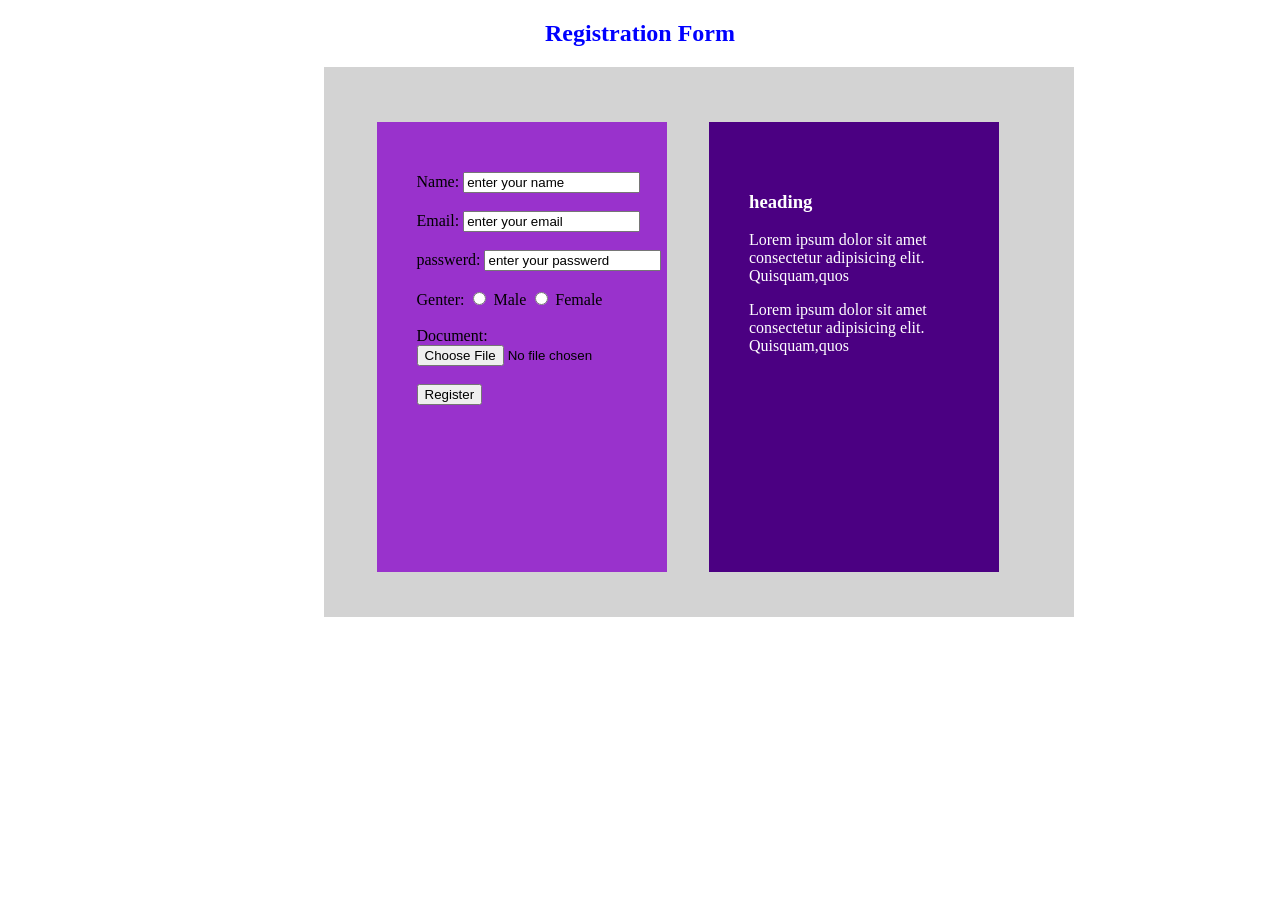
<file: index.html>
<!DOCTYPE html>
<html lang="en">
<head>
    <meta charset="UTF-8">
    <meta name="viewport" content="width=device-width, initial-scale=1.0">
    <title>Document</title>
    <link rel="stylesheet" href="css basic.css">
    <h2 style="text-align: center;color: blue;">Registration Form</h2>

</head>
<body>
    <div class="parent">
        <div class="child">
            <form>
        <label for="name">Name:</label>
        <input type="text" value="enter your name"><br><br>
        <label for="email">Email:</label>
        <input type="email" name="mail" id="mail" value="enter your email"><br><br>
        <label for="passwerd">passwerd:</label>
        <input type="passwerd" name="passwerd" id="passwerd" value="enter your passwerd"><br><br>
        <label for="genter">Genter:</label>
        <input type="radio">
        <label for="genter"> Male</label>
         <input type="radio">
        <label for="genter">Female</label><br><br>
        <label for="Document">Document:</label><br>
        <input type="file" name="document" id="document"><br><br>
        <input type="submit" name="" id="" value="Register">
        </form>
        </div>
        <div class="grand">
            <h3>heading</h3>
           <p> Lorem ipsum dolor sit amet <br> consectetur adipisicing elit. <br>
            Quisquam,quos</p>
            <p> Lorem ipsum dolor sit amet <br> consectetur adipisicing elit. <br>Quisquam,quos</p>



        </div>
    </div>

</body>
</html>
</file>
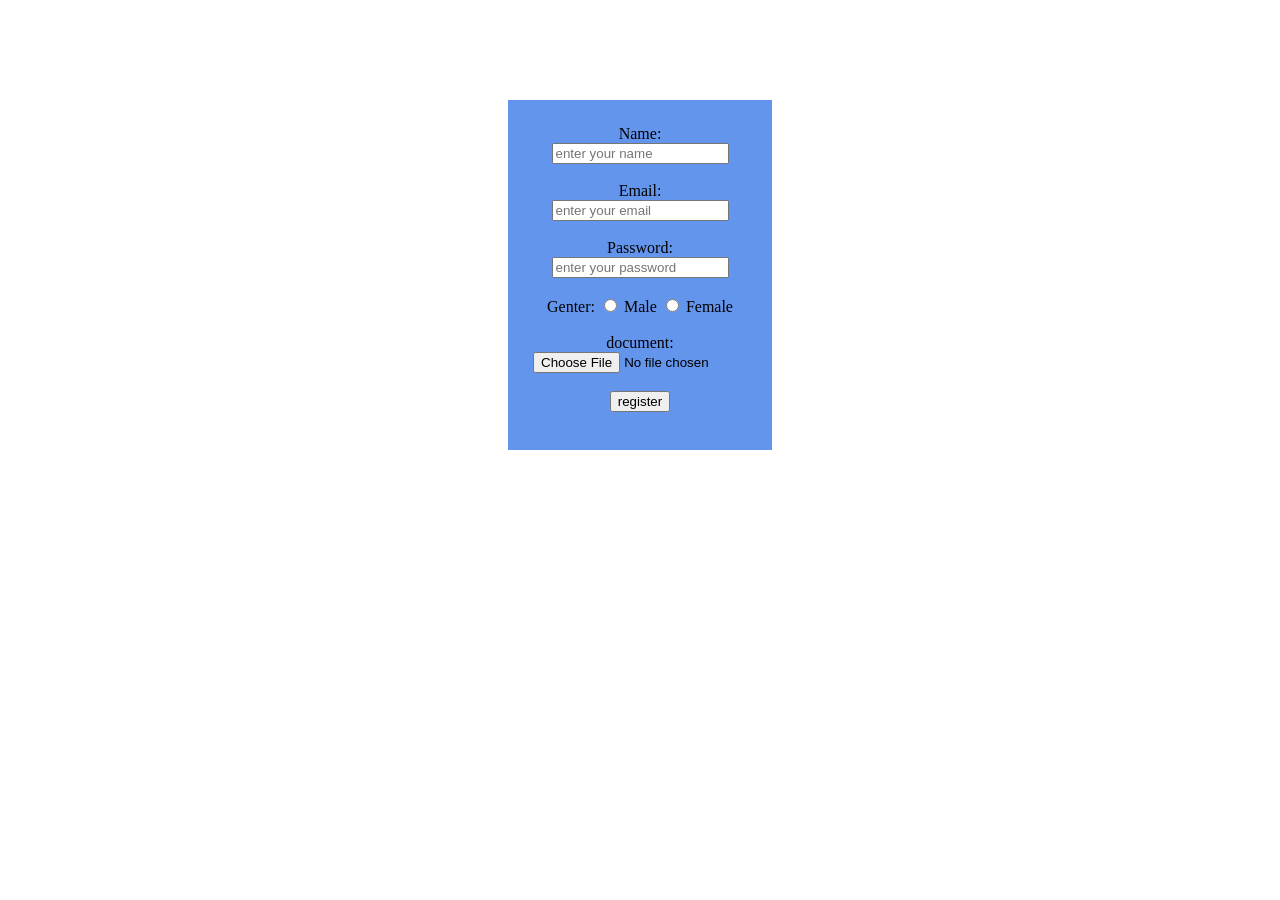
<file: form.html>
<!DOCTYPE html>
<html>
<head>
    <title>form</title>
</head>
<body>
    <form style="text-align: center; background-color: cornflowerblue; margin: 100px 500px 0px 500px ; padding: 25px; height: 300px; ">
        <label for="name">Name:</label>
        <input type="text" placeholder="enter your name"><br><br>
        <label for="email">Email:</label>
        <input type="email" placeholder="enter your email"><br><br>
        <label for="password">Password:</label>
        <input type="password"  placeholder="enter your password"><br><br>
        <label for="genter">Genter:</label>
        <input type="radio" name="genter">
        <label for="genter"> Male</label>
         <input type="radio" name="genter">
        <label for="genter">Female</label><br><br>
        <label for="Document">document:</label>
        <input type="file" name="document" id="document"><br><br>
        <input type="submit" name="" id="" value="register">
    </form>
    
</body>
</html>
</file>
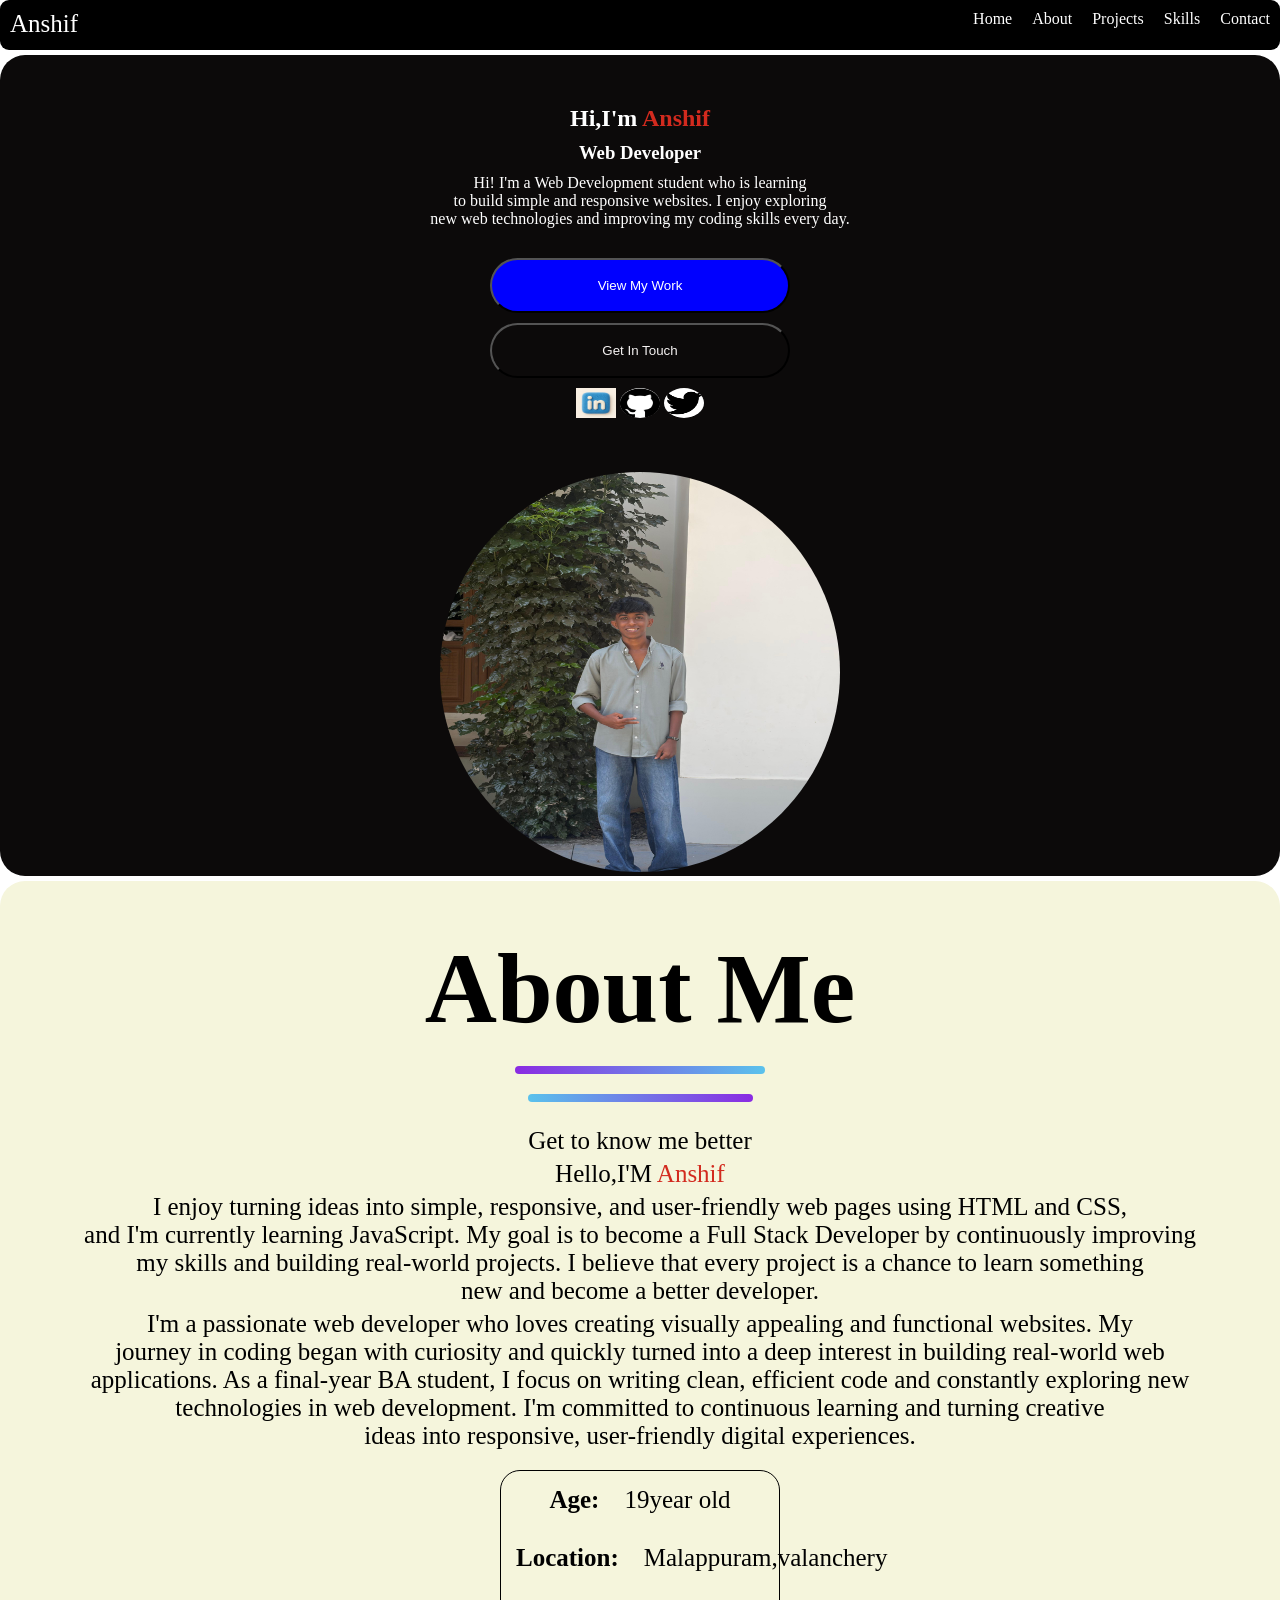
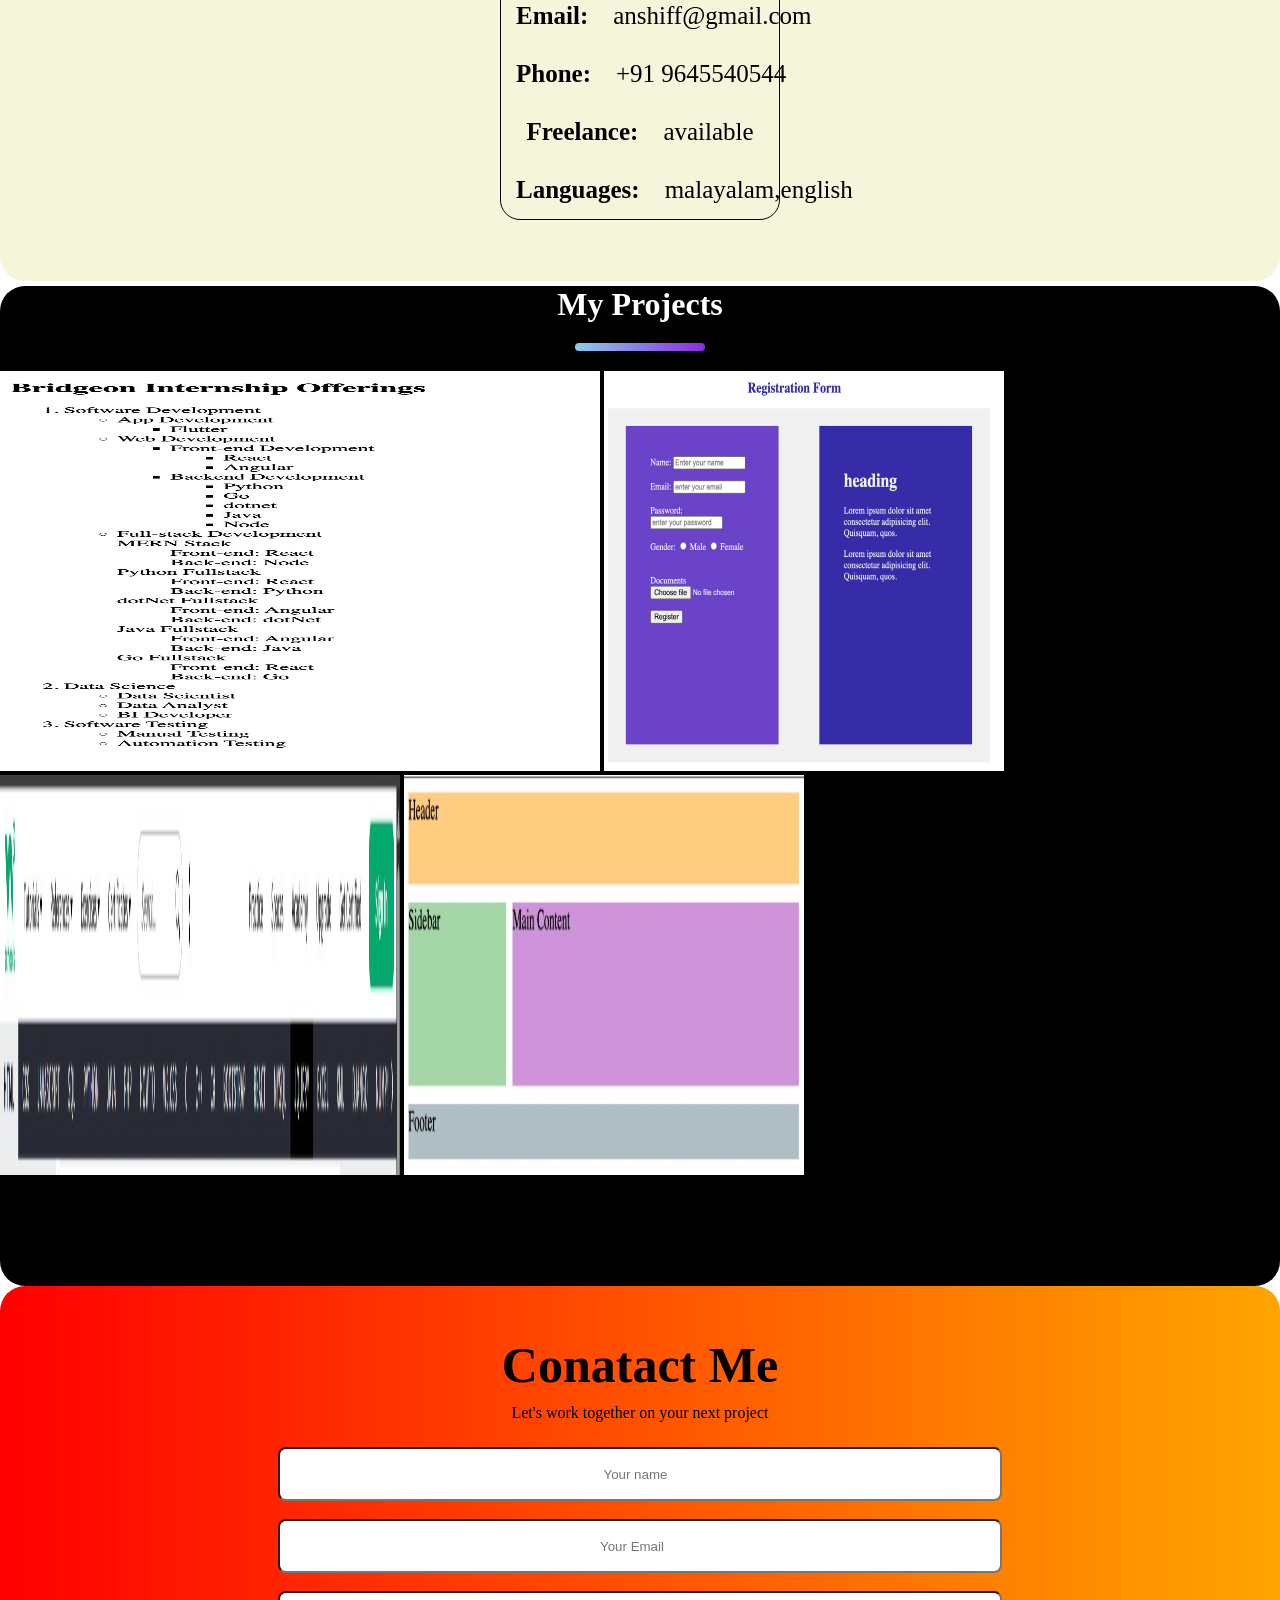
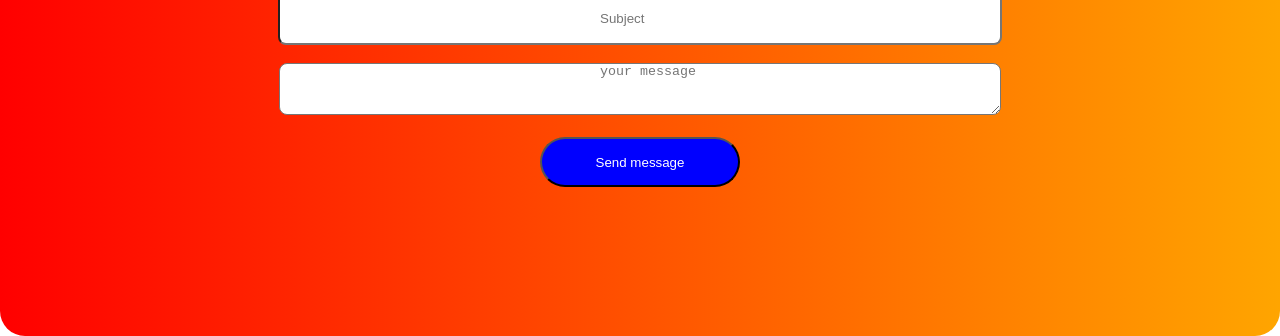
<file: just try.html>
<!DOCTYPE html>
<html lang="en">
<head>
    <meta charset="UTF-8">
    <meta name="viewport" content="width=device-width, initial-scale=1.0">
    <title>Document</title>
    <link rel="stylesheet" href="just try.css">
</head>
<body> 
    <nav class="bheem">
       <div class="chutki">Anshif</div>
        <div class="jaggu">
            <a href="">Home</a>
            <a href="">About</a>
            <a href="">Projects</a>
            <a href="">Skills</a>
            <a href="">Contact</a>  
        </div>

    </nav>
    <div class="rajaindravarma">
        <h2>Hi,I'm <span class="s2"> Anshif</span></h2>
        <h3>Web Developer</h3>
         <p class="raju">
              Hi! I'm a Web Development student who is learning <br>to build simple  and responsive websites. I enjoy exploring <br> new web technologies and improving my coding skills every day.
         </p>
         <div class="kalia">
             <button class="kalia1">View My Work</button>
        </div>
         <div class="tuntunmousi">
            <button class="tuntunmousi1">Get In Touch</button>
         </div>
        <div class="dolu">
          <img src="3d-felt-linkedin-logo.jpg" alt="logo" width="40px" height="30px">
          <img class="dolu1" src="images.png" alt="logo" width="40px" height="30px">
          <img class="dolu1" src="twitter.png" alt="logo" width="40px" height="30px">
        </div>
        <div class="bolu">
            <img class="bolu1" src="anshif.jpeg" alt="image" width="400px" height="400px">
        </div>
    </div>  

   <div class="doraandbuji"> 
    <h1 class="dora">About Me</h1>
    <div class="buji" ></div>
    <div class="kurunnari"></div>
    <h3 class="packbag">Get to know me better</h3>
    <p class="map">Hello,I'M <span class="s2">Anshif</span></p>
    <p class="p2">
        I enjoy turning ideas into simple, responsive, and user-friendly web pages using HTML and CSS,<br> and I'm currently learning JavaScript. My goal is to become a Full Stack Developer by continuously improving <br>my skills and building real-world projects. I believe that every project is a chance to learn something <br>new and become a better developer.
    </p>
    <p class="p3">I'm a passionate web developer who loves creating visually appealing and functional websites. My <br> journey in coding began with curiosity and quickly turned into a deep interest in building real-world web <br>applications. As a final-year BA student, I focus on writing clean, efficient code and constantly exploring new <br>technologies in web development. I'm committed to continuous learning and turning creative <br> ideas into responsive, user-friendly digital experiences.</p>
    
    
    <div class="jack"> 
        <p class="p5"><strong>Age:</strong>&nbsp;&nbsp;&nbsp;&nbsp;19year old</p>
        <p class="p5"><strong>Location:</strong>&nbsp;&nbsp;&nbsp;&nbsp;Malappuram,valanchery</p>
        <P class="p5"><STRONG>Email:</STRONG>&nbsp;&nbsp;&nbsp;&nbsp;anshiff@gmail.com</P>
        <p class="p5"><strong>Phone:</strong>&nbsp;&nbsp;&nbsp;&nbsp;+91&nbsp;9645540544</p>
        <p class="p5"><strong>Freelance:</strong>&nbsp;&nbsp;&nbsp;&nbsp;available</p>
        <p class="p5"><strong>Languages:</strong>&nbsp;&nbsp;&nbsp;&nbsp;malayalam,english</p>

    </div>

   </div> 
   <div class="oggy">
    <h1 class="joey">
        My Projects
    </h1>
    <div class="marky"></div>
    <img src="the4.jpeg" alt="img" width="600px" height="400px">
    <img src="the3.jpeg" alt="img" width="400px" height="400px">
    <img src="the2.jpeg" alt="img" width="400px" height="400px">
    <img src="the1.jpeg" alt="img" width="400px" height="400px">








   </div>
   <div class="tom">
            <h1 class="hy">Conatact Me</h1>
            <p class="hi"> Let's work together on your next project</p>
            <form class="jerry">
        <input type="text" placeholder=" Your name"> <br> <br>
        <input type="Email" placeholder="Your Email"><br> <br>
        <input  type="text"placeholder="Subject"><br> <br>
        <textarea  placeholder="your message"></textarea><br><br>
        <button class="button">Send message</button>
        </form>
        </div>

   
    
    
</body>
</html>
</file>
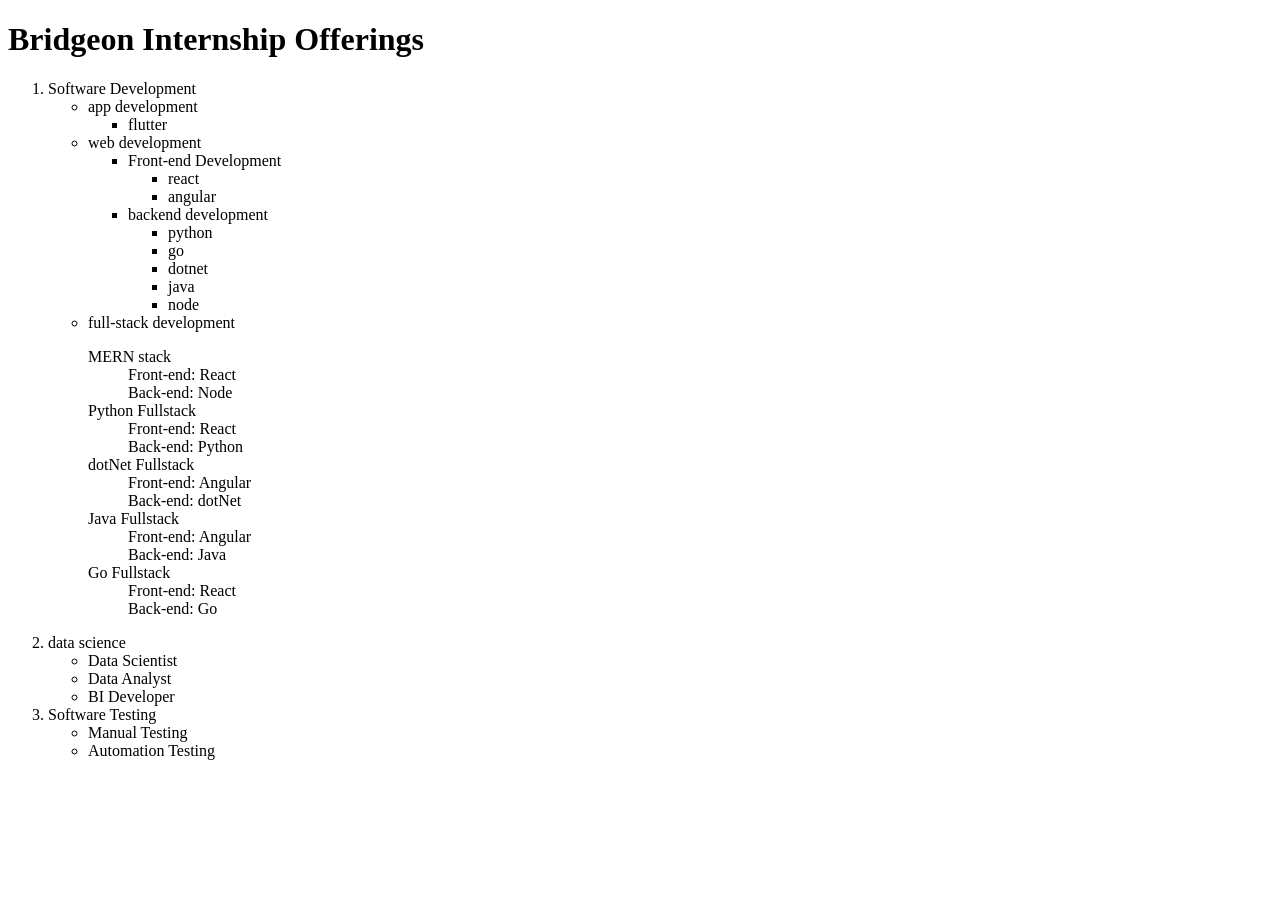
<file: list.html>
<!DOCTYPE html>
<HTML>
    <HEAD>
        <title> HTML LIST </title>
     </HEAD>
        <body>
            <h1>Bridgeon Internship Offerings</h1>           
            <div>
            <ol type="1">
                 <div class="main one"></div>
                <li> Software Development</li>
                <ul>
                    <li>app development</li>
                    <ul>
                        <li> flutter</li>
                    </ul>
                    <li>web development</li>
                    <ul>
                        <li>Front-end Development</li>
                        <ul>
                            <li>react</li>
                            <Li>angular</Li>
                        </ul>
                        <li>backend development</li>
                        <ul>
                            <div>
                            <li>python</li>
                            <li>go</li>
                            <li>dotnet</li>
                            <li>java</li>
                            <li>node</li></div>
                        </ul>
                    </ul>
                    <li>full-stack development</li>
                    <dL>
                        <div class="four">
                        <dt>MERN stack</dt>
                        <dd>Front-end: React</dd>
                        <dd>Back-end: Node</dd>
                        <dt>Python Fullstack</dt>
                        <dd>Front-end: React</dd>
                        <dd>Back-end: Python</dd>
                        <dt>dotNet Fullstack</dt>
                        <dd>Front-end: Angular</dd>
                        <dd>Back-end: dotNet</dd>
                        <dt>Java Fullstack</dt>
                        <dd>Front-end: Angular</dd>
                        <dd>Back-end: Java</dd>
                        <dt>Go Fullstack</dt>
                        <dd>Front-end: React</dd>
                        <dd>Back-end: Go</dd>
                    </div>
                    </dL>

                </ul>
                <li>data science</li>
                <ul>
                    <li>Data Scientist</li>
                    <li>Data Analyst</li>
                    <li>BI Developer</li>
                </ul>
                <li>Software Testing</li> 
                <ul>
                    <li>Manual Testing</li>
                    <li>Automation Testing</li>
                </ul>
                </ol>
            </div>
            
        </body>
    </HTML>
</file>
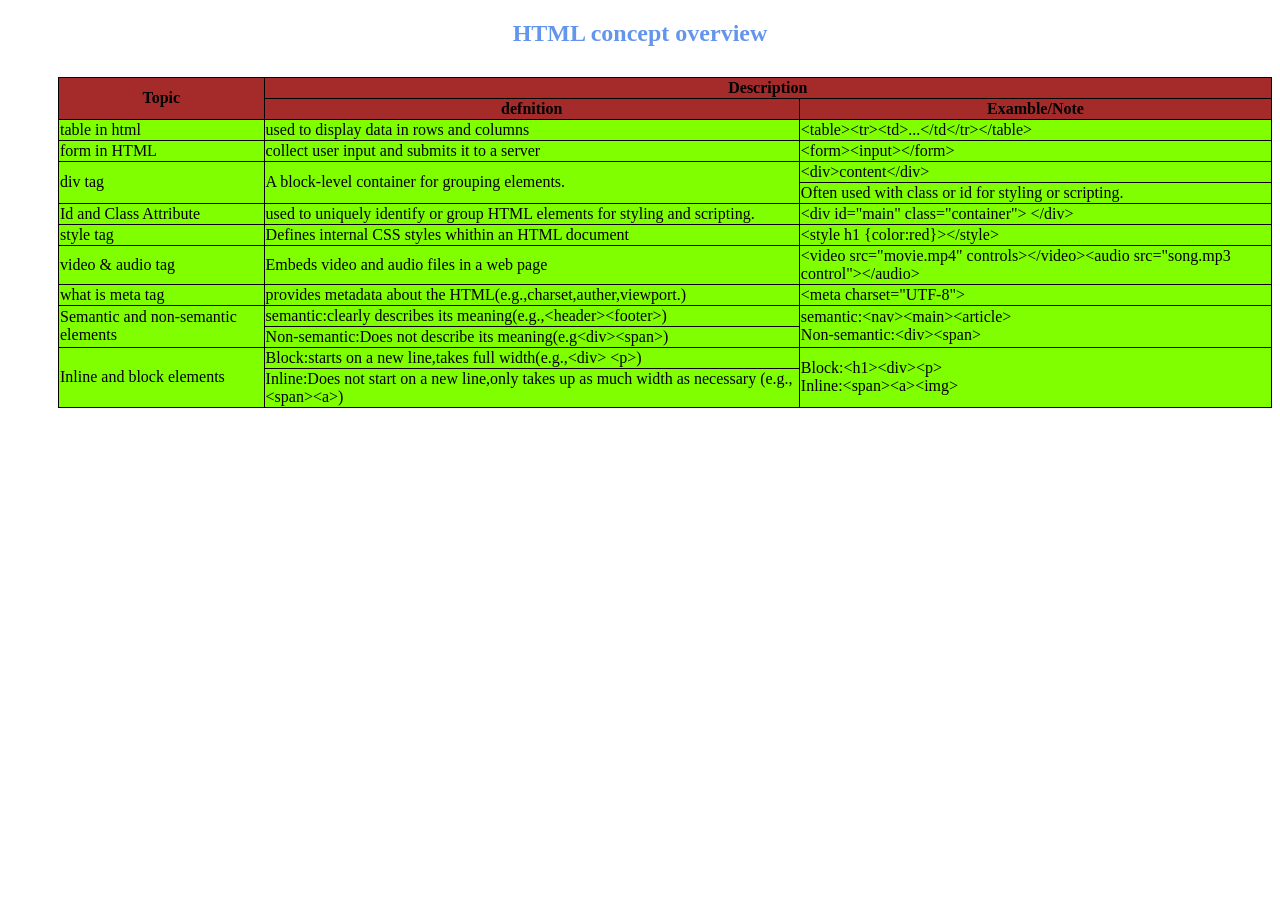
<file: table.html>
<!DOCTYPE html>
<html lang="en">
<head>
    <meta charset="UTF-8">
    <meta name="viewport" content="width=device-width, initial-scale=1.0">
    <title>Document</title>
    <style>
        table,th,td{
            border: 1px solid black;
            border-collapse: collapse;
        }
    </style>
</head>
<h2 style="text-align: center;color: cornflowerblue;">HTML concept overview</h2>
<body>
    <table style="background-color: chartreuse;margin-left: 50px; margin-top: 30px;">
        <tr style="background-color: brown;">
            <th rowspan="2">Topic</th>
            <th colspan="2">Description</th>
        </tr>
        <tr style="background-color: brown;">
           <th> defnition </th>
           <th>Examble/Note</th>
        </tr>
        <tr>
            <td>table in html</td>
            <td>used to display data in rows and columns</td>
            <td >&lt;table&gt;&lt;tr&gt;&lt;td&gt;...&lt;/td&lt;/tr&gt;&lt;/table&gt;</td> 
        </tr>
        <tr>
            <td>form in HTML</td>
            <td>collect user input and submits it to a server</td>
            <td>&lt;form&gt;&lt;input&gt;&lt;/form&gt;</td>
        </tr>
        <tr>
            <td rowspan="2">div tag</td>
            <td rowspan="2">A block-level container for grouping elements.</td>
            <td>&lt;div&gt;content&lt;/div&gt;</td>
        </tr>
         <tr>
            <td>Often used with class or id for styling or scripting.</td>
        </tr>
        <tr>
            <td>Id and Class Attribute</td>
            <td>used to uniquely identify or group HTML elements for styling and scripting.</td>
            <td>&lt;div id="main" class="container"&gt; &lt;/div&gt;</td>

        </tr>
        <tr>
            <td>style tag</td>
            <td>Defines internal CSS styles whithin an HTML document</td>
            <td>&lt;style h1 {color:red}&gt;&lt;/style&gt;</td>
        </tr>
        <tr>
            <td>video & audio tag </td>
            <td>Embeds video and audio files in a web page</td>
            <td> &lt;video src="movie.mp4" controls&gt;&lt;/video&gt;&lt;audio src="song.mp3 control"&gt;&lt;/audio&gt; </td>
        </tr>
        <tr>
            <td>what is meta tag</td>
            <td>provides metadata about the HTML(e.g.,charset,auther,viewport.) </td>
            <td>&lt;meta charset="UTF-8"&gt;</td>
        </tr>
        <tr>
            <td rowspan="2">Semantic and non-semantic elements</td>
            <td>semantic:clearly describes its meaning(e.g.,&lt;header&gt;&lt;footer&gt;)</td>
            <td rowspan="2">semantic:&lt;nav&gt;&lt;main&gt;&lt;article&gt;<br>Non-semantic:&lt;div&gt;&lt;span&gt;</td>
        </tr>
        <tr>
            <td>Non-semantic:Does not describe its meaning(e.g&lt;div&gt;&lt;span&gt;)</td>
        </tr>
        <tr>
            <td rowspan="2"> Inline and block elements</td>
            <td>Block:starts on a new line,takes full width(e.g.,&lt;div&gt; &lt;p&gt;)</td>
            <td rowspan="2"> Block:&lt;h1&gt;&lt;div&gt;&lt;p&gt; <br>Inline:&lt;span&gt;&lt;a&gt;&lt;img&gt;</td>
        </tr>
        <tr>
            <td>Inline:Does not start on a new line,only takes up as much width as necessary (e.g.,&lt;span&gt;&lt;a&gt;)</td>
        </tr>


    </table>
    
</body>
</html>
</file>
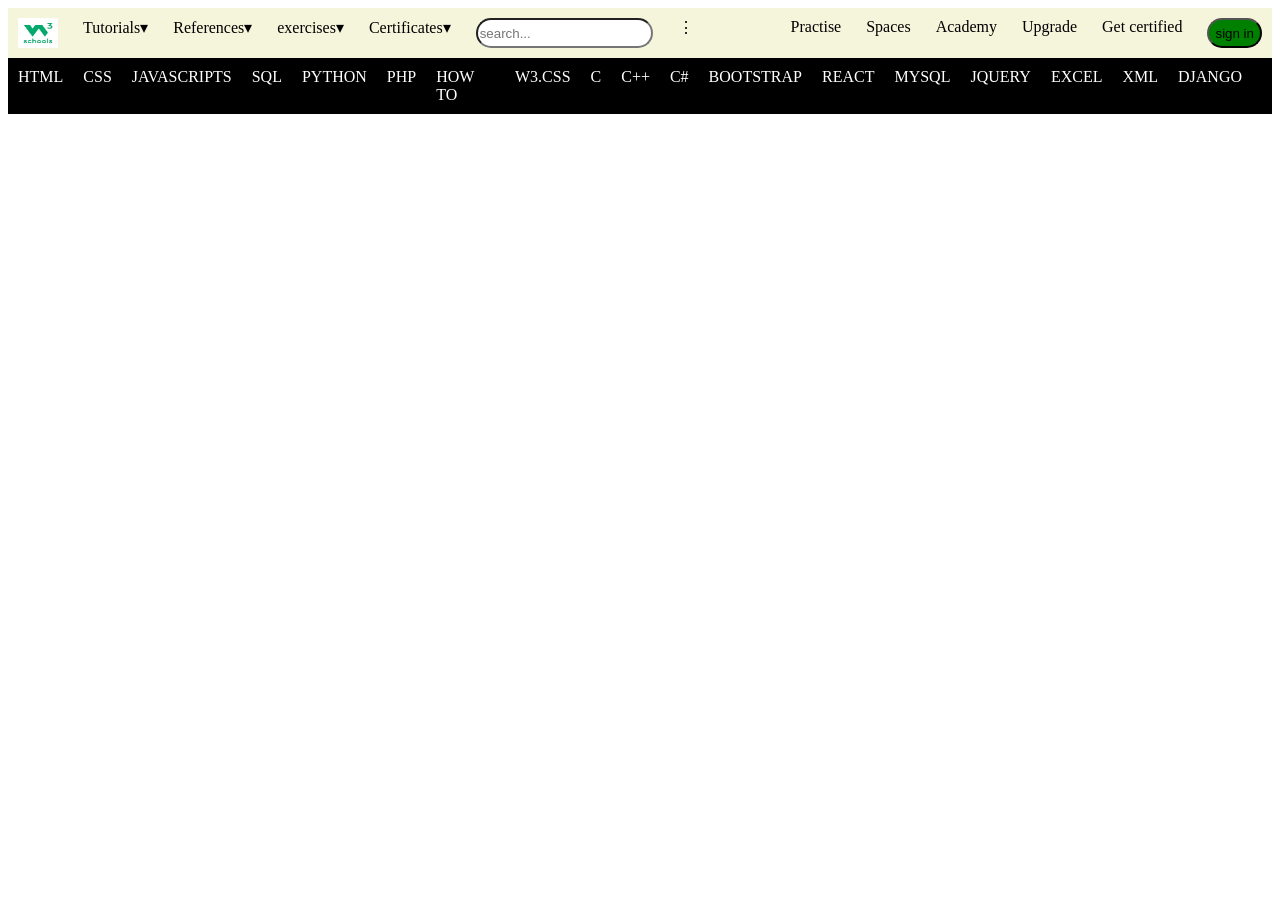
<file: task.html>
<!DOCTYPE html>
<html lang="en">
<head>
    <meta charset="UTF-8">
    <meta name="viewport" content="width=device-width, initial-scale=1.0">
    <title>W3 Navbar</title>
    <link rel="stylesheet" href="task.css">
</head>
<body>
    
        <div class="center">
            <div class="main">
            <img src="WhatsApp Image 2026-08-05 at 1.35.56 PM.jpeg" alt="logo" width="40px" height="30px">
            <a href="#">Tutorials&#9662 </a>
            <a href="#">References&#9662</a>
            <a href="#">exercises&#9662</a>
            <a href="#">Certificates&#9662</a>
            
            
                <input class="search" placeholder="search...">
            <span>&#8942</span>
        </dIv>
           
            <div class="right">
                <a href="#">Practise</a>
                <a href="#">Spaces</a>
                <a href="#">Academy</a>
                <a href="#">Upgrade</a>
                <a href="#">Get certified</a>
                <button class="signin">sign in</button>

            </div>
        </div>
        <div class="top">
            <a href="#">HTML</a>
            <a href="#"> CSS</a> 
            <a href="#"> JAVASCRIPTS</a>
             <a href="#"> SQL</a> 
             <a href="#">PYTHON</a>
              <a href="#">PHP</a> 
              <a href="#">HOW TO</a> 
              <a href="#">W3.CSS</a>
               <a href="#">C</a>
                <a href="#">C++</a>
                 <a href="#">C#</a>
                  <a href="#">BOOTSTRAP</a> 
                  <a href="#">REACT</a> 
                  <a href="#">MYSQL</a>
                   <a href="#">JQUERY</a>
                    <a href="#">EXCEL</a> 
                    <a href="#">XML</a>
                     <a href="#">DJANGO</a> 
                     <a href="#"></a>
        </div>


        </div>

    
</body>
</html>
</file>
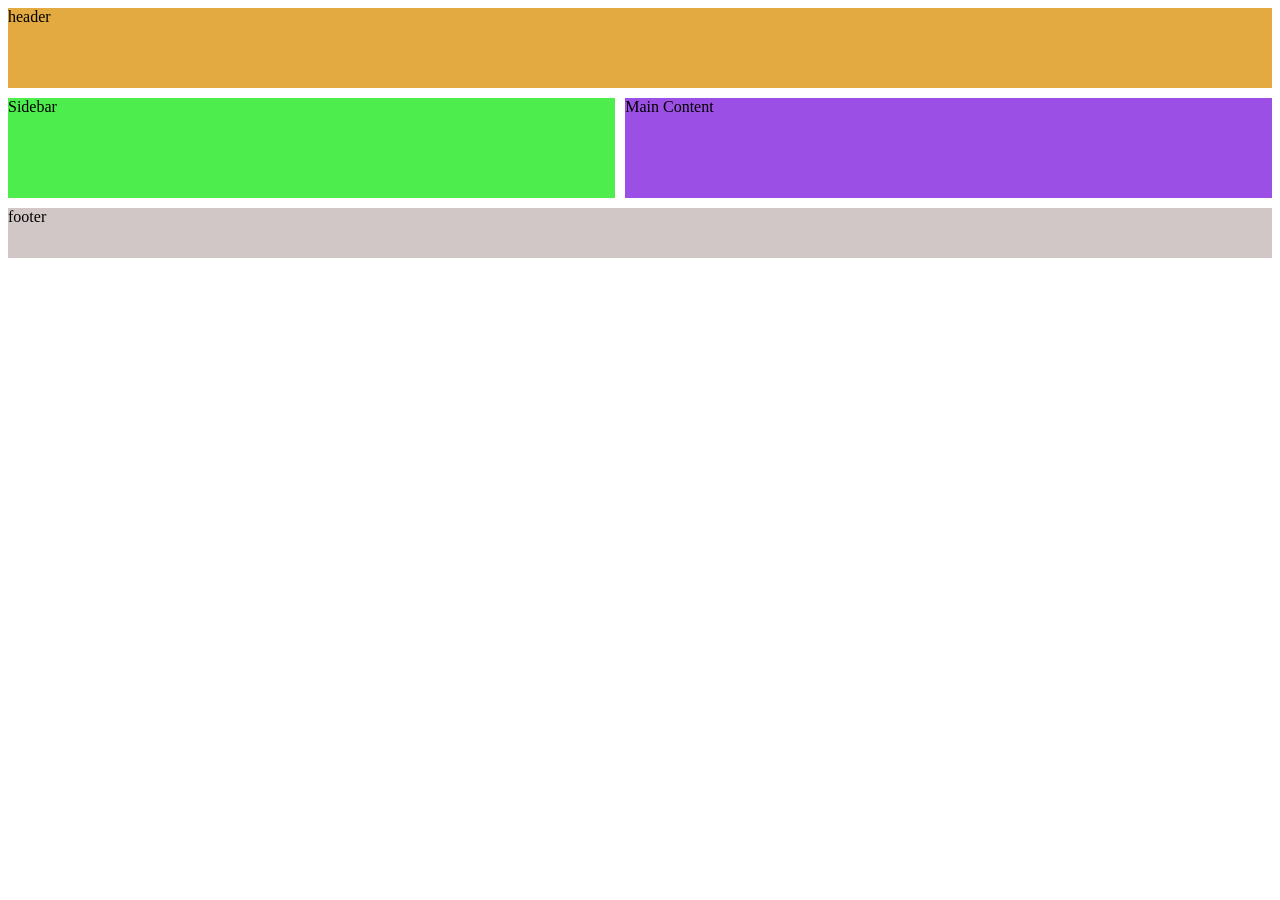
<file: task2.html>
<!DOCTYPE html>
<html lang="en">
<head>
    <meta charset="UTF-8">
    <meta name="viewport" content="width=device-width, initial-scale=1.0">
    <title>Document</title>
    <link rel="stylesheet" href="task2.css">
</head>
<body>
    <div class="container">
        <div class="item1">header</div>
        <div class="item2">Sidebar</div>
        <div class="item3">Main Content</div>
        <div class="item4">footer</div>
    </div>
</body>
</html>
</file>
<file: css basic.css>
.parent{
    position: relative;
    background-color: lightgrey ;
    width: 750px;
    height: 550px;
    margin-left: 25%;
}

.child{
    position: absolute;
   left: 7%;
   top: 10%;
    width: 250px;
    height: 400px;
    background-color: darkorchid ;
    padding-top: 50px;
    padding-left: 40px;
}

.grand{
    position: absolute;
   right: 10%;
   top: 10%;
    width: 250px;
    height: 400px;
    background-color: indigo;
    color: white;
    padding-top: 50px;
    padding-left: 40px;
}
</file>
<file: just try.css>
*{
    padding:0px;
    margin: 0px;
}
.rajaindravarma{
    background-color: rgb(12, 10, 10);
    border-radius: 25px;
    
   
}


.bheem{ 
    display: flex;
    justify-content: space-between;
    background-color: black;
    width:100%;
    height:50px;
    border-radius: 9px;

}
.chutki{
    color: white;
    justify-content: left;
    padding:10px 10px 10px 10px;
    font-size: 25px;
    
}
.chutki:hover{
    border-radius:5px;
    color:yellow;
    background-color: rgb(34, 33, 33);
}
.jaggu{
    display: flex;
    justify-content: space-between;
    gap: 20px;
    padding:10px 10px 10px 10px;
}
.jaggu a{
    text-decoration: none;
    color: white;
}
.jaggu a:hover{
    color: blueviolet;
    background-color: rgb(34, 33, 33);
    border-radius: 5px;
}

h2{
    color: white;
    text-align: center;
    margin-top:5px ;
    padding-top: 50px;
    
}
h3{
    color: white;
    text-align: center;
    margin-top:10px;
}
.raju{
    color:white;
    margin-top: 10px;
    text-align: center;
}
.kalia{ 
    text-align: center;
    margin-top: 30px;
   
}
.kalia1{
    background-color: blue;
    color: white;
    border-radius: 50px;
    width: 300px;
    height: 55px;
}
.tuntunmousi{
    text-align: center;
    margin-top:10px;
}
.tuntunmousi1{
    background-color: transparent;
    color:rgb(245, 242, 242);
    border-radius: 50px;
    width:300px ;
    height:55px ;

}
.dolu{
    margin-top:10px;
    text-align: center;
}
.bolu{
   text-align: center;
   margin-top: 50px;
  
} 
.bolu1{
    border-radius: 100%;
}
.dolu1{
    border-radius:100%;
}
.doraandbuji{
   margin-top:5px ;
   background-color: beige;
   border-radius:25px;
   height: 1000px;

}
.dora{
   padding-top: 50px;
    text-align: center;
    font-size: 100px;
}
.buji{
   width: 250px;
   height: 8px;
   background: linear-gradient(to left,rgb(90, 194, 236),blueviolet);
   border-radius: 50px;
   margin: 20px auto;
   
    

}
.kurunnari{
     width: 225px;
   height: 8px;
   background: linear-gradient(to right,rgb(90, 194, 236),blueviolet);
   border-radius: 50px;
   margin: 20px auto;

}
.packbag{
    text-align: center;
    padding-top:5px ;
    font-size: 25px;
    font-weight: 100;
    margin-bottom:5px ;
    color: black;
}
.p2{
    text-align: center;
    font-size:25px;
}
.s2{
    
    color: rgb(210, 42, 30);
}
.map{
    text-align: center;
    font-size:25px ;
    margin-bottom: 5px;
}
.p3{
    text-align: center;
    font-size: 25px;
    margin-top: 5px;
    margin-bottom: 20px;
}
.jack{
    text-align:center ;
     border: 1px solid black;
    border-collapse: collapse;
    margin: 0px 500px 0px 500px;
    border-radius: 20px;
   
   
}
.p5{
    font-size: 25px;
    padding:15px ;
}
.oggy{
    background-color: black;
    margin-top: 5px;
    border-radius:25px;
    height:1000px;
}
.joey{
    color: white;
    text-align: center;

}
.marky{
    width: 130px;
    height: 8px;
    background: linear-gradient( to right, skyblue,blueviolet );
    margin: 20px auto;
    border-radius: 25px;
}

.tom{
    border-radius: 25px;
    padding-top:50px;
 height: 600px;
 background: linear-gradient(to right,red,orange);
}
.hy{
    text-align: center;
    margin-bottom: 10px;
    font-size: 50px;
}
.hi{
    text-align: center;
    margin-bottom: 25px;

}
.jerry{
    text-align: center;
} 
input{
    width: 400px;
    height: 50px;
    border-radius: 8px;
    padding-left: 25%;
} 
textarea{
    width: 400px;
    height: 50px;
    border-radius: 8px;
    padding-left: 25%;
}
button{
    color: white;
    background-color: blue;
    border-radius: 30px;
    width: 200px;
    height: 50px;
}
</file>
<file: task.css>
.center{
    display:flex;
    justify-content: space-between;
    background-color: beige;
    
    
}
.main{
    display: flex;
    gap:25px;
    padding: 10px 10px;
}
.main a{
    text-decoration:none ;
    color: black;
}
.search{
    display:flex;
    justify-content:right;
    flex-direction: row;
    border-radius:50px;
}
.right{
    display: flex;
    gap: 25px;
    padding:10px 10px;

}
.right a{
    text-decoration:none;
    color: black;
}
.signin{
    background-color: green;
    border-radius: 50px;
}
.top{
    display: flex;
    justify-content: space-between;
    background-color: black;
    
}
.top a{
    color:white;
    text-decoration: none;
    padding: 10px 10px;
}
.main a:hover{
    background-color: gray;
    color:yellow;
    border-radius: 10px;
    
}
.right a:hover{
    background-color: gray;
    color: yellow;
    border-radius: 10px;
}
.top a:hover{
    
    color: yellow;
}
</file>
<file: task2.css>
.container{
    display: grid;
    grid-template-columns: 1fr 3fr2fr;
    grid-template-rows: 80px 100px 50px;
    grid-template-areas: 
    "header header"
    "sidebr main "
    "footer footer";
    gap: 10px;

}
.item1{
    grid-area: header;
    background-color: rgb(226, 170, 64);
}
.item2{
    grid-area: sidebr;
    background-color: rgb(77, 237, 77);
}
.item3{
    grid-area: main content ;
    background-color: rgb(156, 79, 228);
}
.item4{
    grid-area: footer;
    background-color: rgb(210, 199, 199);
}
</file>
